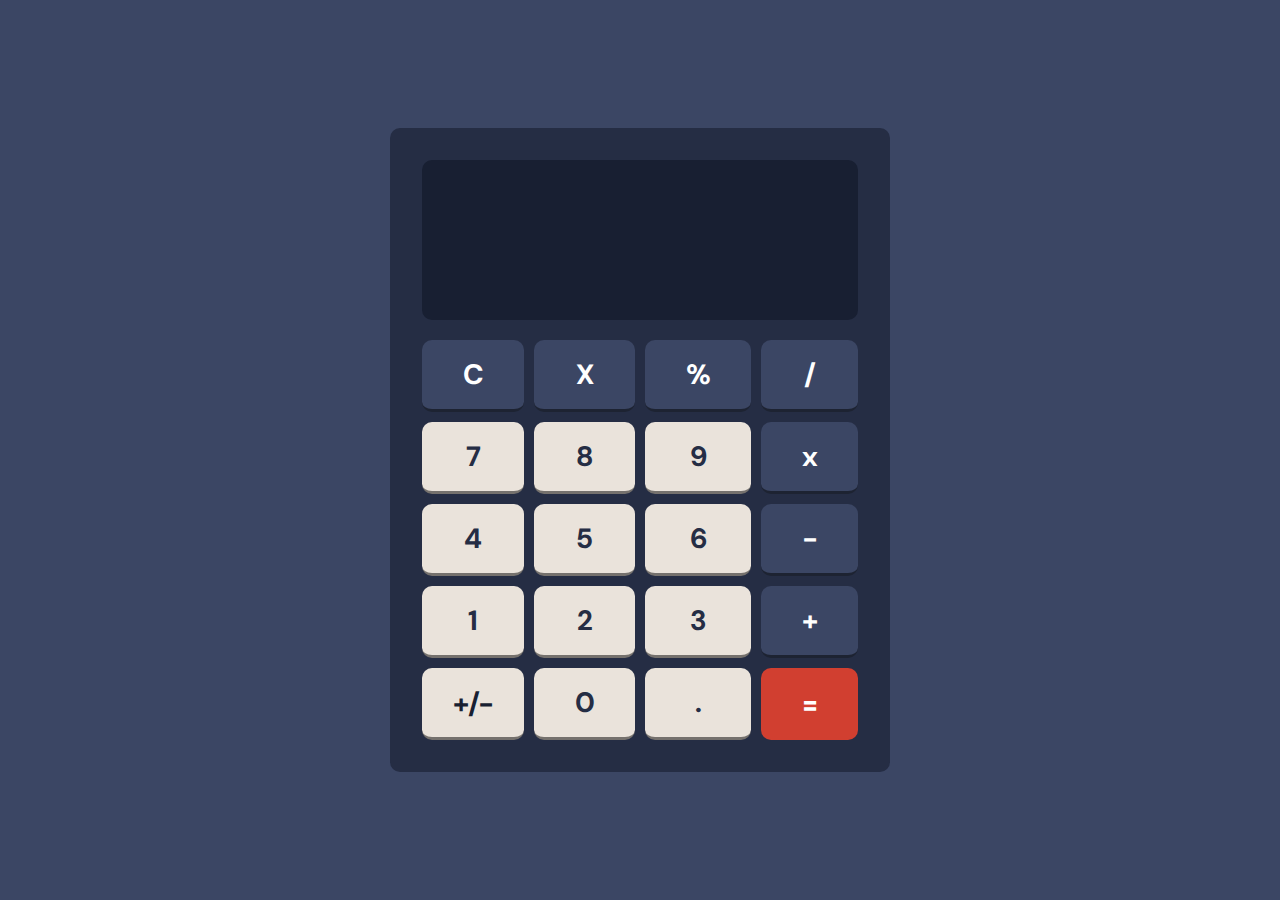
<file: calculator/calculator.html>
<!DOCTYPE html>
<html lang="en">
  <head>
    <meta charset="UTF-8" />
    <meta http-equiv="X-UA-Compatible" content="IE=edge" />
    <meta name="viewport" content="width=device-width, initial-scale=1.0" />
    <title>Calculator</title>
    <link rel="stylesheet" href="calculator.css" />
  </head>
  <body>
    <main class="container">
      <div class="calculator">
        <div class="calculator__display">
          <span class="result"></span>
        </div>
        <div class="buttons-container">
          <button
            char="clear"
            class="btn calculator__btn calculator__btn--operation"
          >
            C
          </button>
          <button
            char="delete"
            class="btn calculator__btn calculator__btn--operation"
          >
            X
          </button>
          <button
            char="%"
            class="btn calculator__btn calculator__btn--operation"
          >
            %
          </button>
          <button
            char="/"
            class="btn calculator__btn calculator__btn--operation"
          >
            /
          </button>
          <button char="7" class="btn calculator__btn">7</button>
          <button char="8" class="btn calculator__btn">8</button>
          <button char="9" class="btn calculator__btn">9</button>
          <button
            char="*"
            class="btn calculator__btn calculator__btn--operation"
          >
            x
          </button>
          <button char="4" class="btn calculator__btn">4</button>
          <button char="5" class="btn calculator__btn">5</button>
          <button char="6" class="btn calculator__btn">6</button>
          <button
            char="-"
            class="btn calculator__btn calculator__btn--operation"
          >
            -
          </button>
          <button char="1" class="btn calculator__btn">1</button>
          <button char="2" class="btn calculator__btn">2</button>
          <button char="3" class="btn calculator__btn">3</button>
          <button
            char="+"
            class="btn calculator__btn calculator__btn--operation"
          >
            +
          </button>
          <button
            char="moreless"
            class="btn calculator__btn calculator__btn--operation"
          >
            +
          </button>
          <button char="0" class="btn calculator__btn">0</button>
          <button char="." class="btn calculator__btn">.</button>
          <button
            char="equal"
            class="btn calculator__btn calculator__btn--equal"
          >
            =
          </button>
        </div>
      </div>
    </main>
    <script src="calculator.js"></script>
  </body>
</html>
</file>
<file: calculator/calculator.css>
@import url('https://fonts.googleapis.com/css2?family=Orbitron:wght@400;600&display=swap');
@import url('https://fonts.googleapis.com/css2?family=DM+Sans:wght@500;700&display=swap');

:root {
  --color-white: #ffffff;
  --color-very-light-grey: #eae3db;
  --color-dark-slate-blue: #3b4664;
  --color-navy-blue: #252d44;
  --color-dark-blue: #181f32;
  --color-red: #d13f30;
  --font-display: 'Orbitron', sans-serif; /* 400, 600 */
  --font-calculator: 'DM Sans', sans-serif;
}

*,
*::before,
*::after {
  box-sizing: border-box;
  margin: 0;
  padding: 0;
}

html {
  font-size: 62.5%;
}

body {
  background-color: var(--color-dark-slate-blue);
}

.container {
  display: grid;
  height: 100vh;
  place-content: center;
}

.calculator {
  background-color: var(--color-navy-blue);
  border-radius: 1rem;
  display: grid;
  grid-template-columns: 1fr;
  padding: 3.2rem;
  width: 32rem;
}

.buttons-container {
  display: grid;
  gap: 0.5rem;
  grid-template-columns: repeat(4, auto);
}

.calculator__display {
  align-items: flex-end;
  background-color: var(--color-dark-blue);
  border-radius: 1rem;
  display: flex;
  grid-column: 1 / 5;
  height: 12rem;
  justify-content: flex-end;
  margin-bottom: 2rem;
  padding: 2rem;
  text-align: right;
}

.result {
  color: var(--color-white);
  font-family: var(--font-display);
  font-size: 3.4rem;
  font-weight: 600;
}

.btn {
  background: none;
  border: none;
  cursor: pointer;
}

.calculator__btn {
  background-color: var(--color-very-light-grey);
  border-bottom: 3px solid rgba(0, 0, 0, 0.5);
  border-radius: 1rem;
  color: var(--color-navy-blue);
  font-family: var(--font-calculator);
  font-size: 2.8rem;
  font-weight: 700;
  padding: 1rem;
  transition: all 0.2s;
}

.calculator__btn:hover {
  transform: scale(1.02);
}

.calculator__btn:active {
  box-shadow: 0px 0px 10px rgba(0, 0, 0, 0.5);
  transform: scale(0.95);
}

.calculator__btn--operation {
  background-color: var(--color-dark-slate-blue);
  color: var(--color-white);
}

.calculator__btn--equal {
  background-color: var(--color-red);
  border: none;
  color: white;
}

.calculator__btn[char='moreless'] {
  background-color: var(--color-very-light-grey);
  color: transparent;
  position: relative;
}

.calculator__btn[char='moreless']::after {
  color: var(--color-dark-blue);
  content: '+/-';
  left: 50%;
  position: absolute;
  top: 50%;
  transform: translate(-50%, -50%);
}

/*-----------------*/
/* #MEDIA QUERIES */

@media screen and (min-width: 575px) {
  .calculator {
    width: 42rem;
  }

  .buttons-container {
    gap: 1rem;
  }
}

@media screen and (min-width: 768px) {
  .calculator {
    width: 50rem;
  }

  .calculator__display {
    height: 16rem;
  }

  .calculator__btn {
    padding: 1.6rem;
  }
}
</file>
